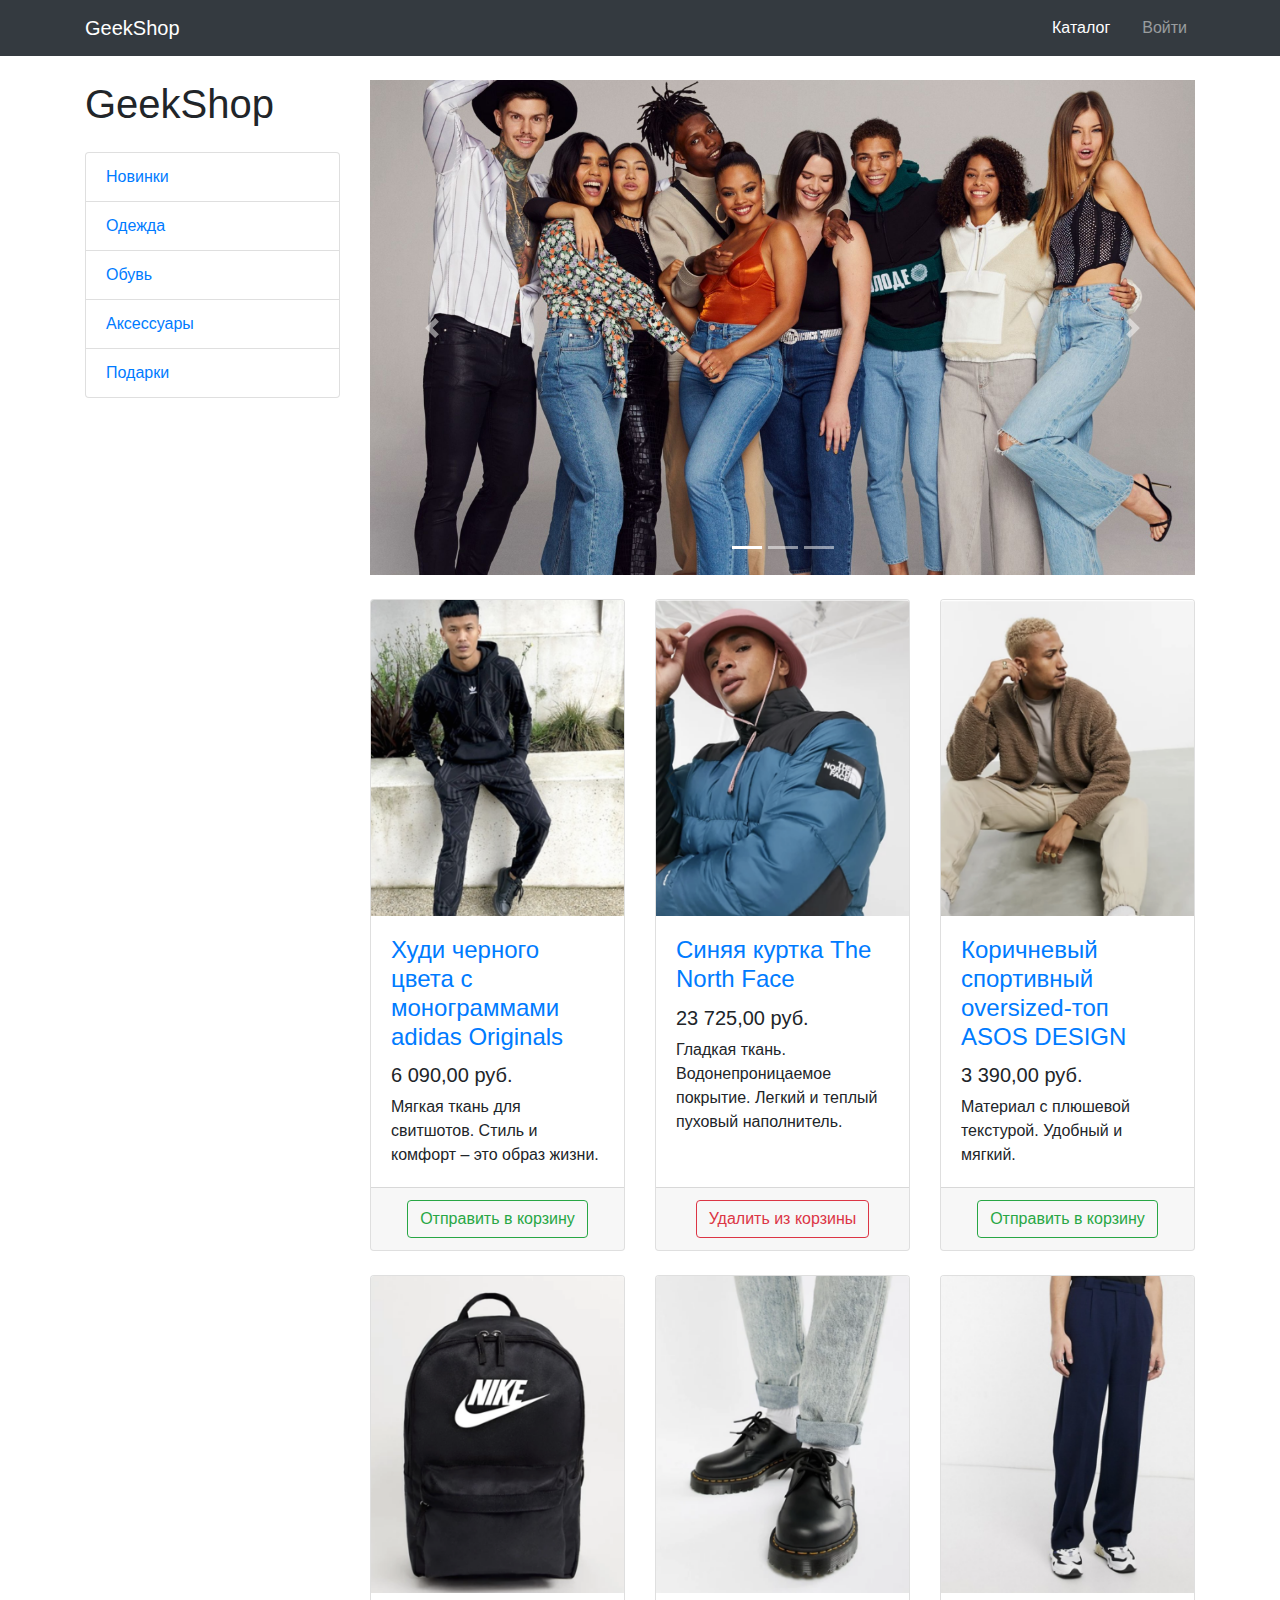
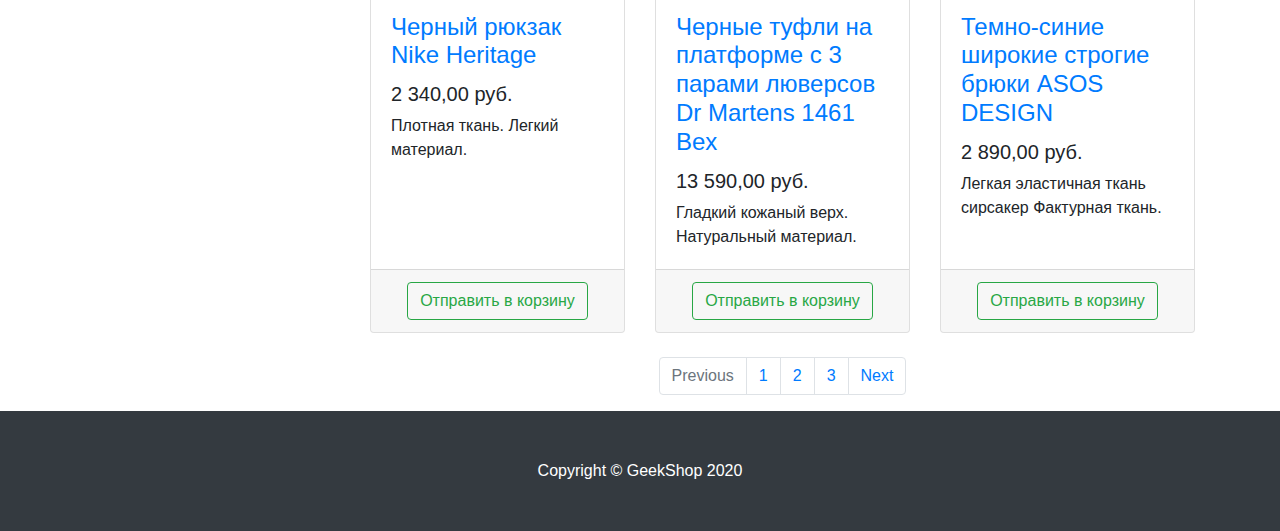
<file: products/templates/products/products.html>
<!DOCTYPE html>
<html lang="en">

<head>

    <meta charset="utf-8">
    <meta name="viewport" content="width=device-width, initial-scale=1, shrink-to-fit=no">
    <meta name="description" content="">
    <meta name="author" content="">

    <title>GeekShop - Каталог</title>

    <!-- Bootstrap core CSS -->
    <link href="/static/vendor/bootstrap/css/bootstrap.min.css" rel="stylesheet">

    <!-- Custom styles for this template -->
    <link href="/static/css/products.css" rel="stylesheet">

</head>

<body>

<!-- Navigation -->
<nav class="navbar navbar-expand-lg navbar-dark bg-dark fixed-top">
    <div class="container">
        <a class="navbar-brand" href="/index">GeekShop</a>
        <button class="navbar-toggler" type="button" data-toggle="collapse" data-target="#navbarResponsive"
                aria-controls="navbarResponsive" aria-expanded="false" aria-label="Toggle navigation">
            <span class="navbar-toggler-icon"></span>
        </button>
        <div class="collapse navbar-collapse" id="navbarResponsive">
            <ul class="navbar-nav ml-auto">
                <li class="nav-item active">
                    <a class="nav-link" href="/products">Каталог</a>
                </li>
                <li class="nav-item">
                    <a class="nav-link" href="#"><i class="fas fa-shopping-bag"></i></a>
                </li>
                <li class="nav-item">
                    <a class="nav-link" href="auth/login.html">Войти <i class="fas fa-sign-in-alt"></i></a>
                </li>
            </ul>
        </div>
    </div>
</nav>

<!-- Page Content -->
<div class="container">

    <div class="row">

        <div class="col-lg-3">

            <h1 class="my-4">GeekShop</h1>
            <div class="list-group">
                <a href="#" class="list-group-item">Новинки</a>
                <a href="#" class="list-group-item">Одежда</a>
                <a href="#" class="list-group-item">Обувь</a>
                <a href="#" class="list-group-item">Аксессуары</a>
                <a href="#" class="list-group-item">Подарки</a>
            </div>

        </div>
        <!-- /.col-lg-3 -->

        <div class="col-lg-9">

            <div id="carouselExampleIndicators" class="carousel slide my-4" data-ride="carousel">
                <ol class="carousel-indicators">
                    <li data-target="#carouselExampleIndicators" data-slide-to="0" class="active"></li>
                    <li data-target="#carouselExampleIndicators" data-slide-to="1"></li>
                    <li data-target="#carouselExampleIndicators" data-slide-to="2"></li>
                </ol>
                <div class="carousel-inner" role="listbox">
                    <div class="carousel-item active">
                        <img class="d-block img-fluid" src="/static/img/slides/slide-1.jpg" alt="First slide">
                    </div>
                    <div class="carousel-item">
                        <img class="d-block img-fluid" src="/static/img/slides/slide-2.jpg" alt="Second slide">
                    </div>
                    <div class="carousel-item">
                        <img class="d-block img-fluid" src="/static/img/slides/slide-3.jpg" alt="Third slide">
                    </div>
                </div>
                <a class="carousel-control-prev" href="#carouselExampleIndicators" role="button" data-slide="prev">
                    <span class="carousel-control-prev-icon" aria-hidden="true"></span>
                    <span class="sr-only">Previous</span>
                </a>
                <a class="carousel-control-next" href="#carouselExampleIndicators" role="button" data-slide="next">
                    <span class="carousel-control-next-icon" aria-hidden="true"></span>
                    <span class="sr-only">Next</span>
                </a>
            </div>

            <div class="row">

                <div class="col-lg-4 col-md-6 mb-4">
                    <div class="card h-100">
                        <a href="#">
                            <img class="card-img-top"
                                 src="/static/img/products/Adidas-hoodie.png"
                                 alt="">
                        </a>
                        <div class="card-body">
                            <h4 class="card-title">
                                <a href="#">Худи черного цвета с монограммами adidas Originals</a>
                            </h4>
                            <h5>6 090,00 руб.</h5>
                            <p class="card-text">Мягкая ткань для свитшотов. Стиль и комфорт – это образ жизни.</p>
                        </div>
                        <div class="card-footer text-center">
                            <button type="button" class="btn btn-outline-success">Отправить в корзину</button>
                        </div>
                    </div>
                </div>

                <div class="col-lg-4 col-md-6 mb-4">
                    <div class="card h-100">
                        <a href="#">
                            <img class="card-img-top"
                                 src="/static/img/products/Blue-jacket-The-North-Face.png" alt="">
                        </a>
                        <div class="card-body">
                            <h4 class="card-title">
                                <a href="#">Синяя куртка The North Face</a>
                            </h4>
                            <h5>23 725,00 руб.</h5>
                            <p class="card-text">
                                Гладкая ткань. Водонепроницаемое покрытие. Легкий и теплый пуховый наполнитель.
                            </p>
                        </div>
                        <div class="card-footer text-center">
                            <button type="button" class="btn btn-outline-danger">Удалить из корзины</button>
                        </div>
                    </div>
                </div>

                <div class="col-lg-4 col-md-6 mb-4">
                    <div class="card h-100">
                        <a href="#">
                            <img class="card-img-top"
                                 src="/static/img/products/Brown-sports-oversized-top-ASOS-DESIGN.png"
                                 alt="">
                        </a>
                        <div class="card-body">
                            <h4 class="card-title">
                                <a href="#">Коричневый спортивный oversized-топ ASOS DESIGN</a>
                            </h4>
                            <h5>3 390,00 руб.</h5>
                            <p class="card-text">Материал с плюшевой текстурой. Удобный и мягкий.</p>
                        </div>
                        <div class="card-footer text-center">
                            <button type="button" class="btn btn-outline-success">Отправить в корзину</button>
                        </div>
                    </div>
                </div>

                <div class="col-lg-4 col-md-6 mb-4">
                    <div class="card h-100">
                        <a href="#">
                            <img class="card-img-top"
                                 src="/static/img/products/Black-Nike-Heritage-backpack.png"
                                 alt="">
                        </a>
                        <div class="card-body">
                            <h4 class="card-title">
                                <a href="#">Черный рюкзак Nike Heritage</a>
                            </h4>
                            <h5>2 340,00 руб.</h5>
                            <p class="card-text">Плотная ткань. Легкий материал.</p>
                        </div>
                        <div class="card-footer text-center">
                            <button type="button" class="btn btn-outline-success">Отправить в корзину</button>
                        </div>
                    </div>
                </div>

                <div class="col-lg-4 col-md-6 mb-4">
                    <div class="card h-100">
                        <a href="#">
                            <img class="card-img-top"
                                 src="/static/img/products/Black-Dr-Martens-shoes.png"
                                 alt="">
                        </a>
                        <div class="card-body">
                            <h4 class="card-title">
                                <a href="#">Черные туфли на платформе с 3 парами люверсов Dr Martens 1461 Bex</a>
                            </h4>
                            <h5>13 590,00 руб.</h5>
                            <p class="card-text">Гладкий кожаный верх. Натуральный материал.</p>
                        </div>
                        <div class="card-footer text-center">
                            <button type="button" class="btn btn-outline-success">Отправить в корзину</button>
                        </div>
                    </div>
                </div>

                <div class="col-lg-4 col-md-6 mb-4">
                    <div class="card h-100">
                        <a href="#">
                            <img class="card-img-top"
                                 src="/static/img/products/Dark-blue-wide-leg-ASOs-DESIGN-trousers.png"
                                 alt="">
                        </a>
                        <div class="card-body">
                            <h4 class="card-title">
                                <a href="#">Темно-синие широкие строгие брюки ASOS DESIGN</a>
                            </h4>
                            <h5>2 890,00 руб.</h5>
                            <p class="card-text">Легкая эластичная ткань сирсакер Фактурная ткань.</p>
                        </div>
                        <div class="card-footer text-center">
                            <button type="button" class="btn btn-outline-success">Отправить в корзину</button>
                        </div>
                    </div>
                </div>

            </div>

            <nav aria-label="Page navigation example">
                <ul class="pagination justify-content-center">
                    <li class="page-item disabled">
                        <a class="page-link" href="#" tabindex="-1" aria-disabled="true">Previous</a>
                    </li>
                    <li class="page-item"><a class="page-link" href="#">1</a></li>
                    <li class="page-item"><a class="page-link" href="#">2</a></li>
                    <li class="page-item"><a class="page-link" href="#">3</a></li>
                    <li class="page-item">
                        <a class="page-link" href="#">Next</a>
                    </li>
                </ul>
            </nav>

        </div>

    </div>

</div>
<!-- /.container -->

<!-- Footer -->
<footer class="py-5 bg-dark">
    <div class="container">
        <p class="m-0 text-center text-white">Copyright &copy; GeekShop 2020</p>
    </div>
    <!-- /.container -->
</footer>

<!-- Bootstrap core JavaScript -->
<script src="/static/vendor/jquery/jquery.min.js"></script>
<script src="/static/vendor/bootstrap/js/bootstrap.bundle.min.js"></script>

<!-- FontAwesome script -->
<script src="/static/vendor/fontawesome/fontawesome-icons.js" crossorigin="anonymous"></script>

</body>

</html>
</file>
<file: static/css/products.css>
body {
    padding-top: 56px;
}
</file>
